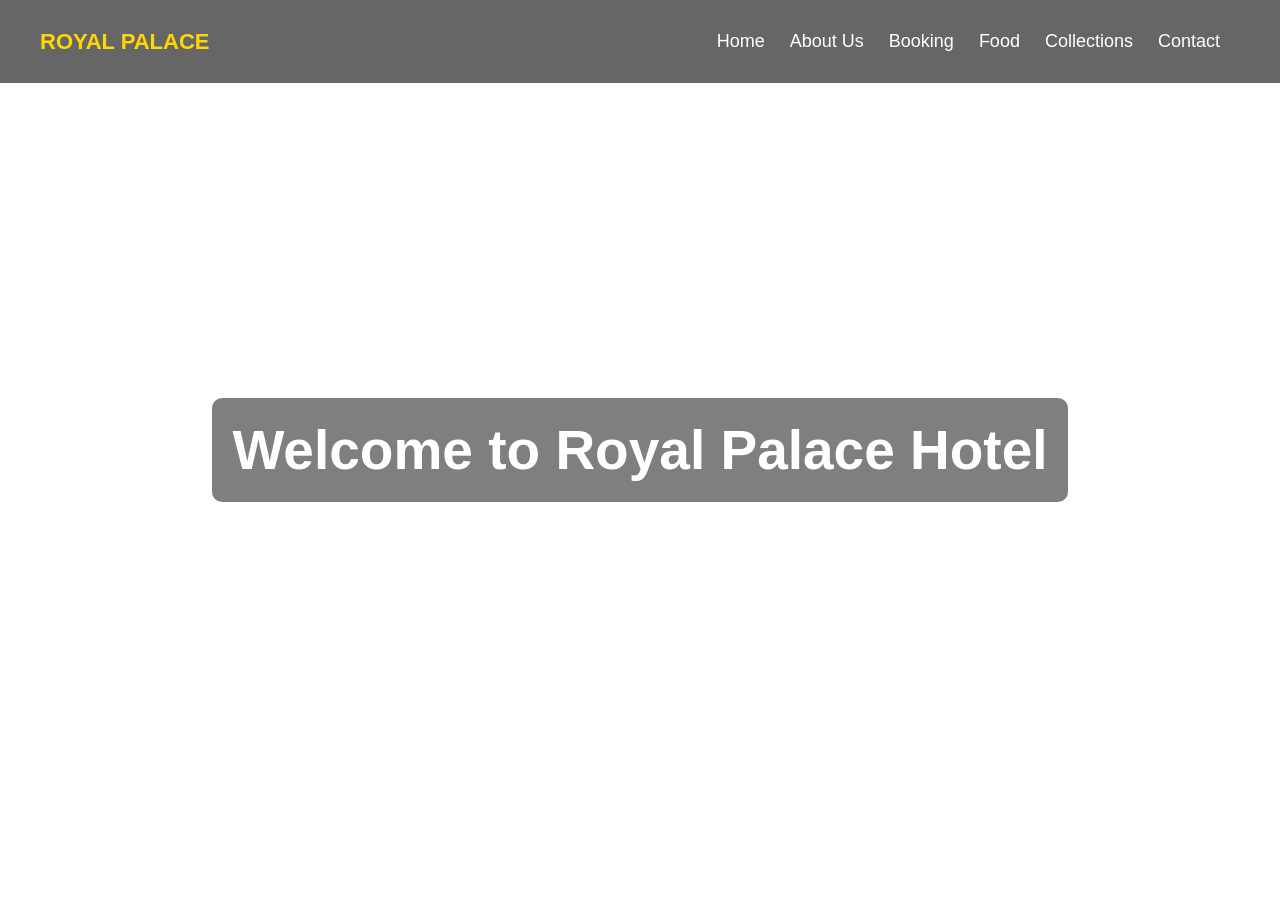
<file: index.html>
<!DOCTYPE html>
<html>
<head>
    <title>Royal Palace Hotel</title>

    <style>
        body{
            margin:0;
            font-family: Arial;
        }

        .navbar{
            display:flex;
            justify-content:space-between;
            align-items:center;
            padding:15px 40px;
            background: rgba(0,0,0,0.6);
            position:fixed;
            width:100%;
            top:0;
            z-index:10;
        }

        .logo{
            color:gold;
            font-size:22px;
            font-weight:bold;
        }

        .navbar ul{
            list-style:none;
            display:flex;
            gap:25px;
            margin-right: 100px;
            padding:0;
        }

        .navbar ul li a{
            text-decoration:none;
            color:white;
            font-size:18px;
        }

        .navbar ul li a:hover{
            color:gold;
        }

        .hero{
            height:100vh;
            position:relative;
            overflow:hidden;
            display:flex;
            justify-content:center;
            align-items:center;
        }

        .slideshow{
            position:absolute;
            width:100%;
            height:100%;
            top:0;
            left:0;
            z-index:-1;
        }

        .slideshow img{
            position:absolute;
            width:100%;
            height:100%;
            object-fit:cover;
            opacity:0;
            animation: fade 9s infinite;
        }

        .slideshow img:nth-child(1){
            animation-delay:0s;
        }

        .slideshow img:nth-child(2){
            animation-delay:3s;
        }

        .slideshow img:nth-child(3){
            animation-delay:6s;
        }

        @keyframes fade{
            0%{opacity:0;}
            10%{opacity:1;}
            30%{opacity:1;}
            40%{opacity:0;}
            100%{opacity:0;}
        }

        .hero h1{
            font-size:55px;
            color:white;
            background:rgba(0,0,0,0.5);
            padding:20px;
            border-radius:10px;
        }
    </style>
</head>

<body>

    <div class="navbar">
        <div class="logo">ROYAL PALACE</div>
        <ul>
            <li><a href="index.html">Home</a></li>
        <li><a href="about.html">About Us</a></li>
        <li><a href="booking.html">Booking</a></li>
        <li><a href="food.html">Food</a></li>
        <li><a href="collections.html">Collections</a></li>
        <li><a href="contact.html">Contact</a></li>
        </ul>
    </div>

    <div class="hero">

        <div class="slideshow">
            <img src="
            Greaves_Taj_Rambagh_Palace.jpg">
            <img src="5717295.jpg">
            <img src="627de8f7-e937-46b9-a3c6-7cac0344cedd.jpg">
        </div>

        <h1>Welcome to Royal Palace Hotel</h1>

    </div>

</body>
</html>
</file>
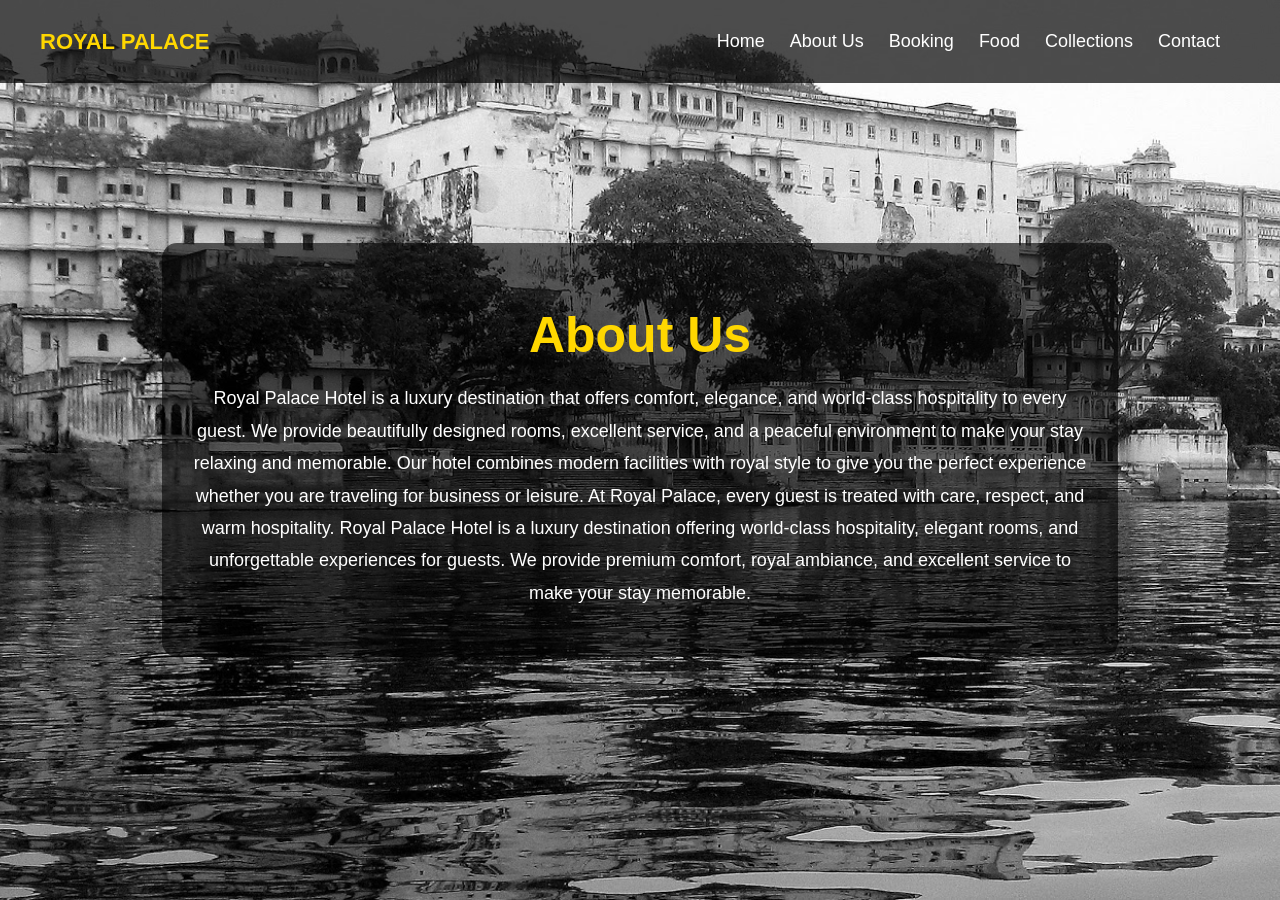
<file: about.html>
<!DOCTYPE html>
<html>
<head>
    <title>About Us - Royal Palace</title>

    <style>
        body{
            margin:0;
            font-family: Arial;
            color:white;

            background: url("City Palace Udaipur (7)BW.jpg") center/cover no-repeat fixed;
            height:100vh;
        }

        .navbar{
            display:flex;
            justify-content:space-between;
            align-items:center;
            padding:15px 40px;
            background: rgba(0,0,0,0.7);
            position:fixed;
            width:100%;
            top:0;
            z-index:1000;
        }

        .logo{
            color:gold;
            font-size:22px;
            font-weight:bold;
        }

        .navbar ul{
            list-style:none;
            display:flex;
            gap:25px;
            margin-right: 100px;
            padding:0;
        }

        .navbar ul li a{
            text-decoration:none;
            color:white;
            font-size:18px;
            transition:0.3s;
        }

        .navbar ul li a:hover{
            color:gold;
        }

        .section{
            height:100vh;
            display:flex;
            justify-content:center;
            align-items:center;
        }

        .box{
            text-align:center;
            width:70%;
            background: rgba(0,0,0,0.6);
            padding:30px;
            border-radius:15px;
        }

        .box h1{
            font-size:50px;
            color:gold;
            margin-bottom:15px;
        }

        .box p{
            font-size:18px;
            line-height:1.8;
        }
    </style>
</head>

<body>

    <div class="navbar">
        <div class="logo">ROYAL PALACE</div>

        <ul>
            <li><a href="index.html">Home</a></li>
            <li><a href="about.html">About Us</a></li>
            <li><a href="booking.html">Booking</a></li>
            <li><a href="food.html">Food</a></li>
            <li><a href="collections.html">Collections</a></li>
            <li><a href="contact.html">Contact</a></li>
        </ul>
    </div>
    <div class="section">
        <div class="box">
            <h1>About Us</h1>
            <p>
                Royal Palace Hotel is a luxury destination that offers comfort, elegance, and world-class hospitality to every guest. We provide beautifully designed rooms, excellent service, and a peaceful environment to make your stay relaxing and memorable. Our hotel combines modern facilities with royal style to give you the perfect experience whether you are traveling for business or leisure. At Royal Palace, every guest is treated with care, respect, and warm hospitality.
                Royal Palace Hotel is a luxury destination offering world-class hospitality,
                elegant rooms, and unforgettable experiences for guests.
                We provide premium comfort, royal ambiance, and excellent service
                to make your stay memorable.
            </p>
        </div>
    </div>

</body>
</html>
</file>
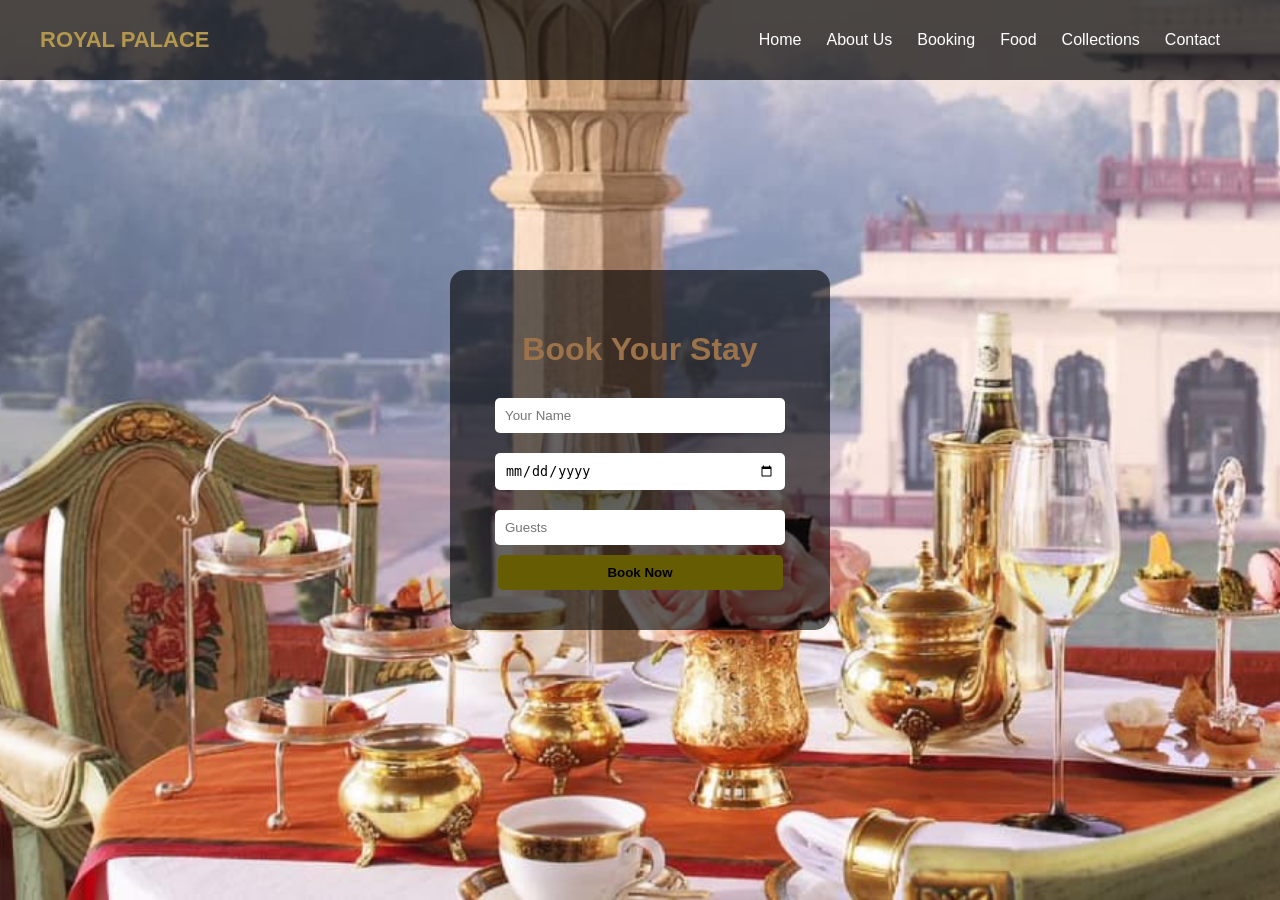
<file: booking.html>
<!DOCTYPE html>
<html>
<head>
    <title>Booking - Royal Palace</title>

    <style>
        body{
            margin:0;
            font-family: Arial;
            color:white;

            
            background: url("7e54eaaa-0053-4ac3-840a-14361e34a87a.jpg") center/cover no-repeat fixed;

            height:100vh;
        }

        .navbar{
            display:flex;
            justify-content:space-between;
            align-items:center;
            padding:15px 40px;
            background: rgba(0,0,0,0.7);
            position:fixed;
            width:100%;
            top:0;
        }

        .logo{
            color:rgb(179, 151, 77);
            font-size:22px;
            font-weight:bold;
        }

        .navbar ul{
            list-style:none;
            display:flex;
            gap:25px;
            margin-right: 100px;
        }

        .navbar ul li a{
            text-decoration:none;
            color:white;
        }

        .navbar ul li a:hover{
            color:rgb(150, 132, 73);
        }

        .section{
            height:100vh;
            display:flex;
            justify-content:center;
            align-items:center;
            text-align:center;
        }

        .box{
            background: rgba(0,0,0,0.6);
            padding:40px;
            border-radius:15px;
            width:300px;
        }

        .box h1{
            color:rgb(156, 114, 75);
            margin-bottom:20px;
        }

        .box input{
            width:90%;
            padding:10px;
            margin:10px 0;
            border:none;
            border-radius:5px;
        }

        .box button{
            width:95%;
            padding:10px;
            background:rgb(102, 92, 3);
            border:none;
            border-radius:5px;
            font-weight:bold;
            cursor:pointer;
        }

        .box button:hover{
            background:orange;
        }
    </style>
</head>

<body>

<div class="navbar">
    <div class="logo">ROYAL PALACE</div>

    <ul>
        <li><a href="index.html">Home</a></li>
        <li><a href="about.html">About Us</a></li>
        <li><a href="booking.html">Booking</a></li>
        <li><a href="food.html">Food</a></li>
        <li><a href="collections.html">Collections</a></li>
        <li><a href="contact.html">Contact</a></li>
    </ul>
</div>

<div class="section">
    <div class="box">
        <h1>Book Your Stay</h1>

        <form>
            <input type="text" placeholder="Your Name">
            <input type="date">
            <input type="number" placeholder="Guests">
            <button type="submit">Book Now</button>
        </form>
    </div>
</div>

</body>
</html>
</file>
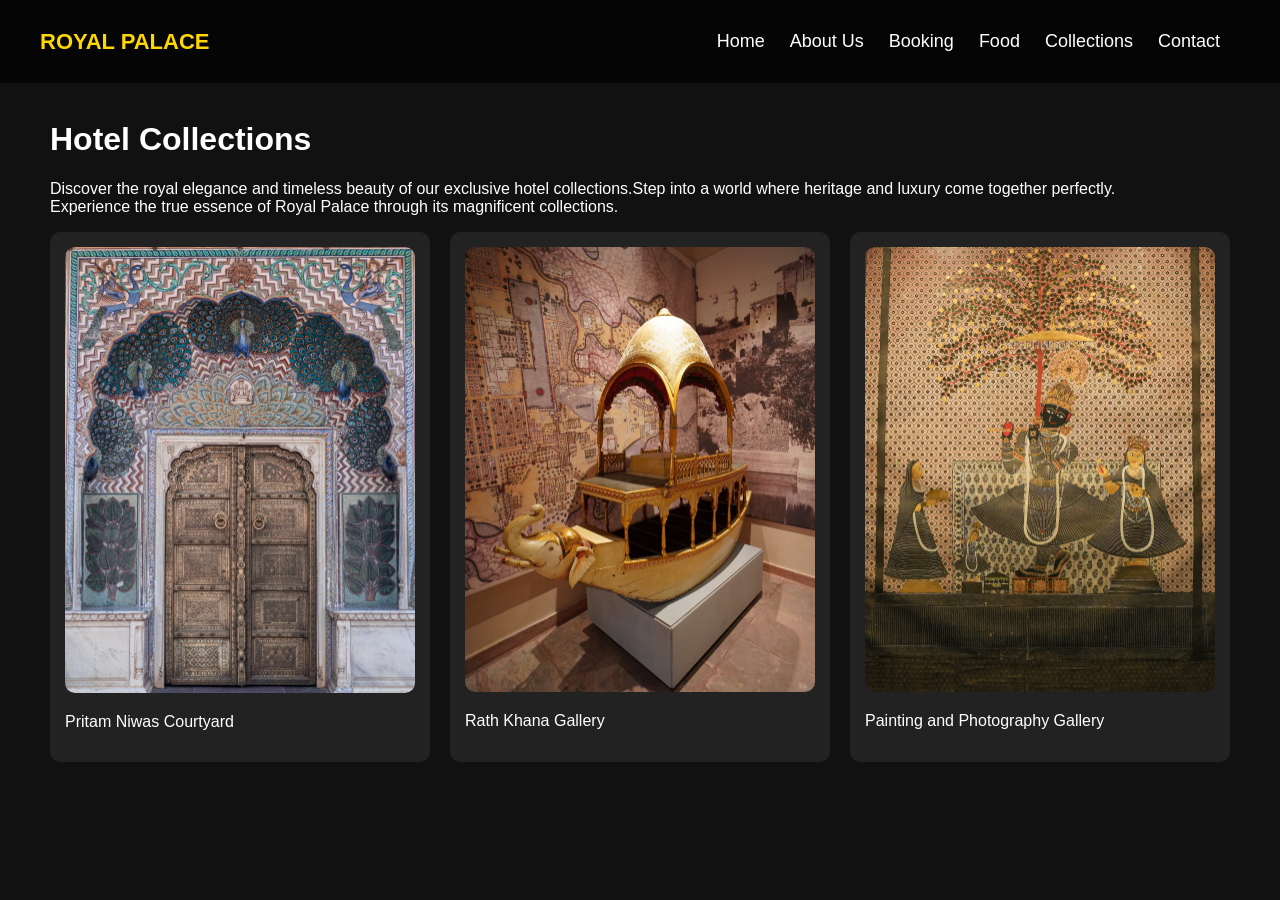
<file: collections.html>
<!DOCTYPE html>
<html>
<head>
    <title>Collections</title>
    <link rel="stylesheet" href="style.css">
</head>
<body>

<div class="navbar">
    <div class="logo">ROYAL PALACE</div>
    <ul>
        <li><a href="index.html">Home</a></li>
        <li><a href="about.html">About Us</a></li>
        <li><a href="booking.html">Booking</a></li>
        <li><a href="food.html">Food</a></li>
        <li><a href="collections.html">Collections</a></li>
        <li><a href="contact.html">Contact</a></li>
    </ul>
</div>

<div class="section">
    <h1>Hotel Collections</h1>
    <p>Discover the royal elegance and timeless beauty of our exclusive hotel collections.Step into a world where heritage and luxury come together perfectly. <br>
        Experience the true essence of Royal Palace through its magnificent collections.</p>

    <div class="cards">
        <div class="card">
            <img src="1_7a5ea9fc1d.jpg">
            <p>Pritam Niwas Courtyard</p>
        </div>
        <div class="card">
            <img src="Rath Khana Gallery.jpg">
            <p>Rath Khana Gallery</p>
            
        </div>
        <div class="card">
            <img src="sheinathji.jpg">
            <p>Painting and Photography Gallery</p>
        </div>
    </div>
</div>

</body>
</html>
</file>
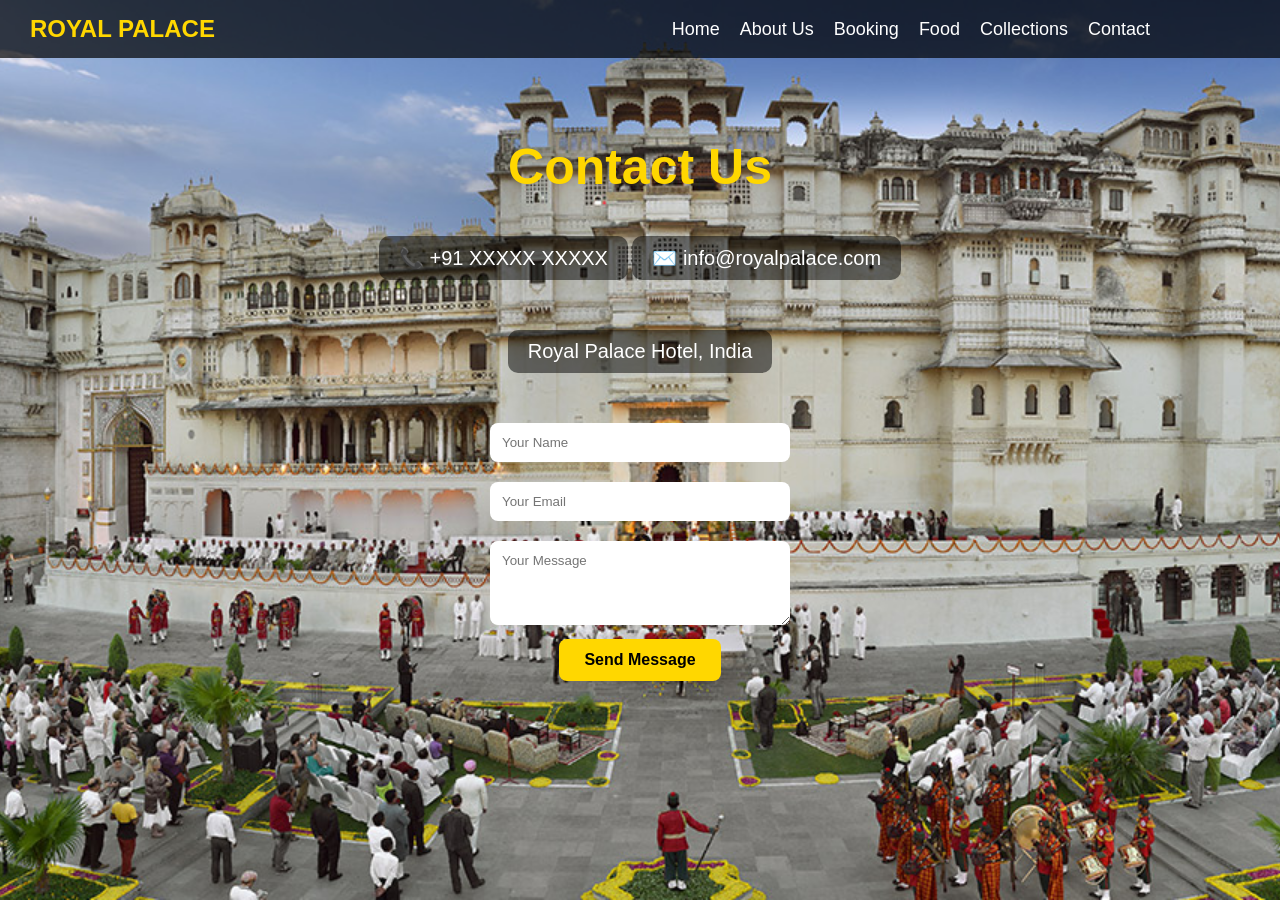
<file: contact.html>
<!DOCTYPE html>
<html>
<head>
    <title>Contact</title>

    <style>
        * {
            margin: 0;
            padding: 0;
            box-sizing: border-box;
            font-family: Arial, sans-serif;
        }
        .navbar {
            display: flex;
            justify-content: space-between;
            align-items: center;
            background: rgba(0, 0, 0, 0.7);
            padding: 15px 30px;
        }

        .navbar .logo {
            color: gold;
            font-size: 24px;
            font-weight: bold;
        }

        .navbar ul {
            list-style: none;
            display: flex;
            margin-right: 100px;
        }

        .navbar ul li {
            margin-left: 20px;
        }

        .navbar ul li a {
            color: white;
            text-decoration: none;
            font-size: 18px;
        }
        body {
            background-image: url("contact-banner.jpg");
            background-size: cover;
            background-position: center;
            background-repeat: no-repeat;
            background-attachment: fixed;
        }

        .section {
            text-align: center;
            color: white;
            padding: 80px 20px;
        }

        .section h1 {
            font-size: 50px;
            color: gold;
            margin-bottom: 30px;
        }

        .section p {
            font-size: 20px;
            margin: 10px 0;
            background: rgba(0, 0, 0, 0.5);
            display: inline-block;
            padding: 10px 20px;
            border-radius: 10px;
        }

        .contact-form {
            margin-top: 30px;
        }

        .contact-form input,
        .contact-form textarea {
            width: 300px;
            padding: 12px;
            margin: 10px;
            border: none;
            border-radius: 8px;
            outline: none;
        }

        .contact-form button {
            padding: 12px 25px;
            background: gold;
            border: none;
            border-radius: 8px;
            cursor: pointer;
            font-size: 16px;
            font-weight: bold;
        }

        .contact-form button:hover {
            background: orange;
        }

        .location {
            margin-top: 30px;
            font-size: 18px;
        }
    </style>
</head>

<body>

<div class="navbar">
    <div class="logo">ROYAL PALACE</div>
    <ul>
        <li><a href="index.html">Home</a></li>
        <li><a href="about.html">About Us</a></li>
        <li><a href="booking.html">Booking</a></li>
        <li><a href="food.html">Food</a></li>
        <li><a href="collections.html">Collections</a></li>
        <li><a href="contact.html">Contact</a></li>
    </ul>
</div>

<div class="section">
    <h1>Contact Us</h1>

    <p>📞 +91 XXXXX XXXXX</p>
    <p>✉️ info@royalpalace.com</p>

    <div class="location">
        <p> Royal Palace Hotel, India</p>
    </div>

    <div class="contact-form">
        <input type="text" placeholder="Your Name"><br>
        <input type="email" placeholder="Your Email"><br>
        <textarea rows="4" placeholder="Your Message"></textarea><br>
        <button>Send Message</button>
    </div>
</div>

</body>
</html>
</file>
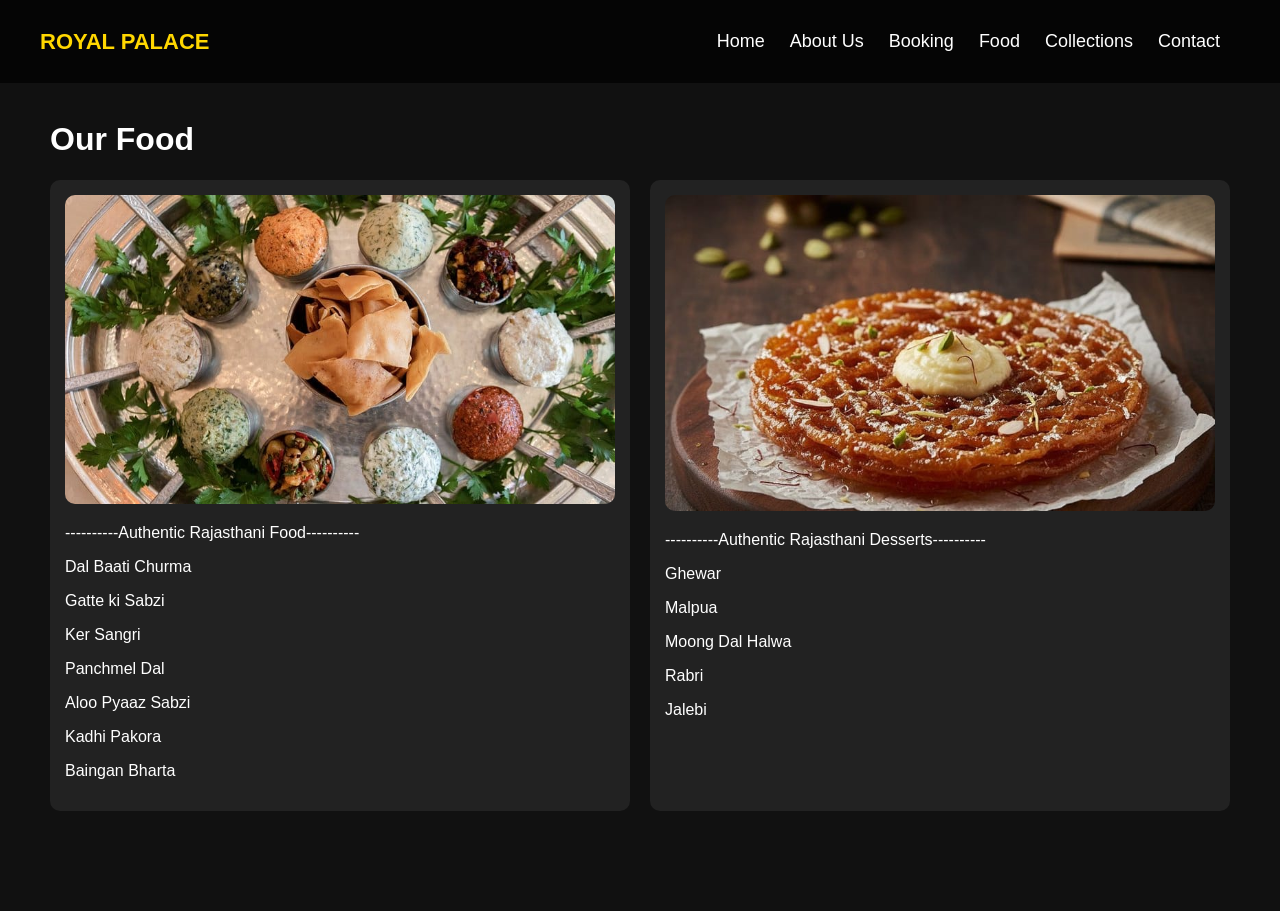
<file: food.html>
<!DOCTYPE html>
<html>
<head>
    <title>Food</title>
    <link rel="stylesheet" href="style.css">
</head>
<body>

<div class="navbar">
    <div class="logo">ROYAL PALACE</div>
    <ul>
        <li><a href="index.html">Home</a></li>
        <li><a href="about.html">About Us</a></li>
        <li><a href="booking.html">Booking</a></li>
        <li><a href="food.html">Food</a></li>
        <li><a href="collections.html">Collections</a></li>
        <li><a href="contact.html">Contact</a></li>
    </ul>
</div>

<div class="section">
    <h1>Our Food</h1>

    <div class="cards">
        <div class="card">
            <img src="ee73f3d7-7919-4989-8a42-b54b0b7c257f.jpg">
            <p>----------Authentic Rajasthani Food----------</p>
<p>Dal Baati Churma</p>
<p>Gatte ki Sabzi</p>
<p>Ker Sangri</p>
<p>Panchmel Dal</p>
<p>Aloo Pyaaz Sabzi</p>
<p>Kadhi Pakora</p>
<p>Baingan Bharta</p>
        </div>

        <div class="card">
            <img src="ead281b6-ecf1-48c1-82ae-4164dc80041e.jpg">
            <p>----------Authentic Rajasthani Desserts----------</p>
           
<p>Ghewar</p>
<p>Malpua</p>
<p>Moong Dal Halwa</p>
<p>Rabri</p>
<p>Jalebi</p>
        </div>
    </div>
</div>

</body>
</html>
</file>
<file: style.css>
body{
    margin:0;
    font-family: Arial, sans-serif;
    background-color: #111;
    color: white;
}

.navbar{
    display:flex;
    justify-content:space-between;
    align-items:center;
    padding:15px 40px;
    background: rgba(0,0,0,0.7);
    position: fixed;
    width:100%;
    top:0;
    z-index:1000;
}

.navbar ul{
    list-style:none;
    display:flex;
    gap:25px;
    margin-right: 100px;
}

.navbar ul li a{
    text-decoration:none;
    color:white;
    font-size:18px;
    transition:0.3s;
}

.navbar ul li a:hover{
    color:gold;
}


.logo{
    font-size:22px;
    font-weight:bold;
    color:gold;
}

.hero{
    height:100vh;
    background:url("images/hotel1.jpg") center/cover no-repeat;
    display:flex;
    align-items:center;
    justify-content:center;
    text-align:center;
}

.hero h1{
    font-size:60px;
    background:rgba(0,0,0,0.5);
    padding:20px;
}

.section{
    padding:100px 50px;
}

.cards{
    display:grid;
    grid-template-columns:repeat(auto-fit,minmax(250px,1fr));
    gap:20px;
}

.card{
    background:#222;
    padding:15px;
    border-radius:10px;
}

.card img{
    width:100%;
    border-radius:10px;
}
</file>
